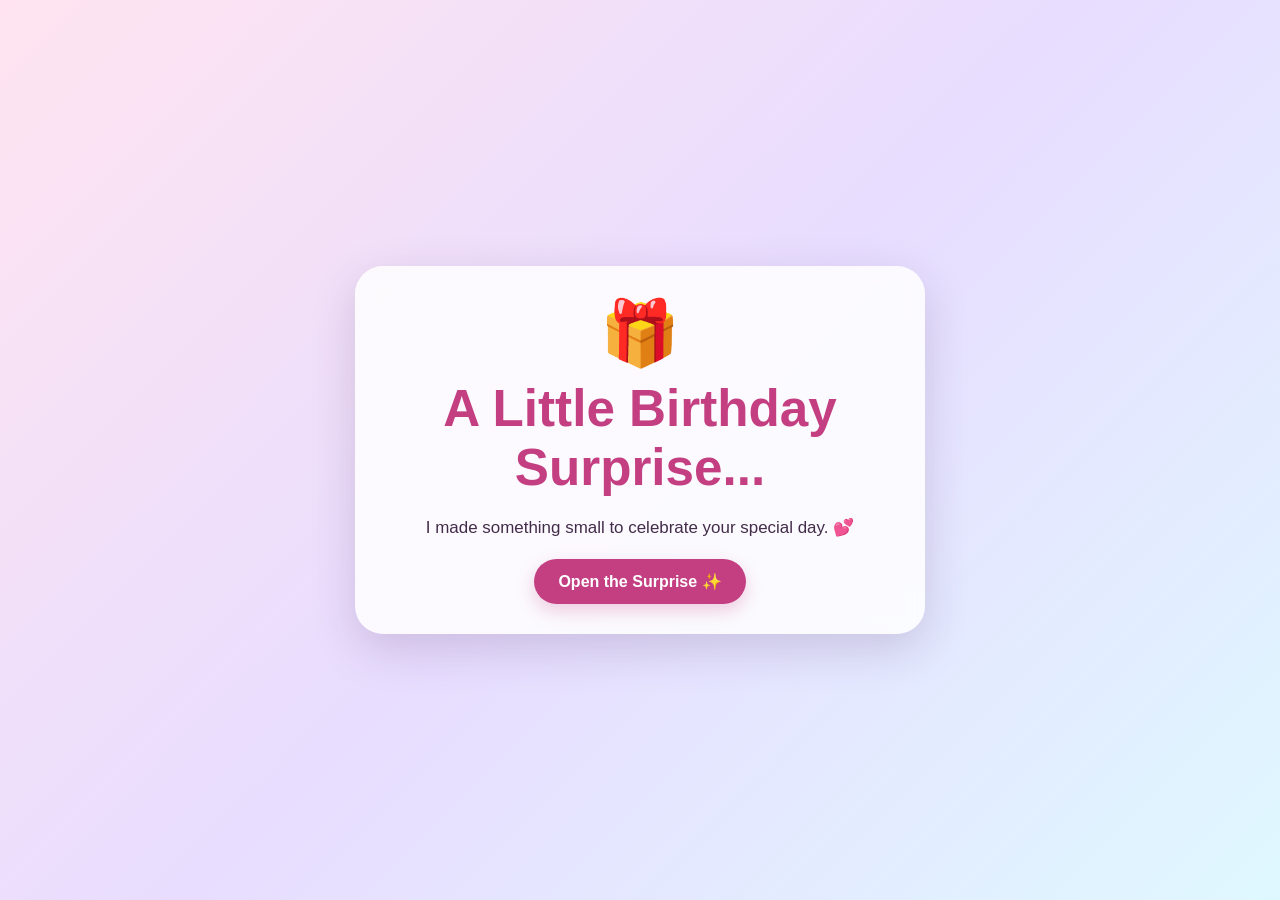
<file: birthday/index.html>
<!DOCTYPE html>
<html lang="en">
<head>
  <meta charset="UTF-8">
  <meta name="viewport" content="width=device-width, initial-scale=1.0">
  <title>Happy Birthday Milkah Elsie 🎂</title>
  <link rel="stylesheet" href="style.css">
</head>

<body>

  <!-- Opening Screen -->
  <section class="screen" id="intro">
    <div class="card">
      <div class="gift">🎁</div>

      <h1>A Little Birthday Surprise...</h1>

      <p>
        I made something small to celebrate your special day. 💕
      </p>

      <button onclick="start()">
        Open the Surprise ✨
      </button>
    </div>
  </section>


  <!-- Birthday Screen -->
  <section class="screen hidden" id="birthday">

    <div class="card">

      <h1>Happy Birthday, Milcah! 🎉</h1>
<hr>
      <p>
         Make a wish then blow off the candles
      </p>
<hr>
<hr>
      <!-- Cake -->
      <div class="cake-wrap">

        <div class="age" id="age">
          22 YEARS
        </div>

        <div class="candle c1">
          <div class="flame"></div>
        </div>

        <div class="candle c2">
          <div class="flame"></div>
        </div>

        <div class="candle c3">
          <div class="flame"></div>
        </div>

        <div class="cake"></div>

      </div>


      <p id="instruction">
        🕯️ Tap the button to blow out the candles!
      </p>
<hr>
      <button id="blowBtn" onclick="blow()">
        Blow Out the Candles 🎂
      </button>


      <!-- Letter -->
      <div class="hidden" id="after">

        <p id="celebrate">
          🎉 23 YEARS! 🎉
        </p>


        <div class="message">

          <p>
            <strong>Dear Milkah Elsie,</strong>
          </p>

          <p>
            Happy Birthday! 🥳🎂
          </p>

          <p>
            Hello Milcah🤗, today I just want you to know how happy I am for you,
            and how grateful I am to God for your life.
          </p>

          <p>
            I truly appreciate the friendship we have shared so far.
            I have enjoyed being your friend, and I am grateful for
            the things I have learned from you along the way.
          </p>

          <p>
            I pray🙏 that God gives you a long life filled with blessings,
            happiness, peace, and many beautiful moments.
            May He guide your steps, protect you, and give you many
            more reasons to smile🫠🫠
          </p>

          <p>
            May this new chapter of your life be filled with wonderful
            opportunities, growth, and memories that you will always cherish.
          </p>

          <p>
            Enjoy your day. 🎂✨
          </p>

          <p class="signature">
            With appreciation,<br>
            John G. ❤️
          </p>

        </div>


        <p class="feedback">
          <strong>
            I will be pleased to hear from you. 😊💬
          </strong>
        </p>
        <a
  href="https://wa.me/254790712550"
  class="whatsapp-btn">
  💬 Send Me a Message
  </a>

      </div>

    </div>

  </section>


  <script src="script.js"></script>

</body>
</html>
</file>
<file: birthday/style.css>
* {
  box-sizing: border-box;
}

body {
  margin: 0;
  min-height: 100vh;
  font-family: Arial, sans-serif;
  background: linear-gradient(
    135deg,
    #ffe4f0,
    #e8ddff,
    #dff8ff
  );
  color: #432c49;
  text-align: center;
  overflow-x: hidden;
}

.screen {
  min-height: 100vh;
  display: flex;
  align-items: center;
  justify-content: center;
  padding: 22px;
}

.card {
  width: min(92vw, 570px);
  padding: 30px 22px;
  border-radius: 28px;

  background: rgba(255, 255, 255, 0.84);

  backdrop-filter: blur(8px);

  box-shadow:
    0 15px 45px rgba(70, 40, 90, 0.18);
}

h1 {
  font-size: clamp(2rem, 8vw, 3.2rem);
  margin: 8px 0;
  color: #c33f82;
}

p {
  font-size: 1.06rem;
  line-height: 1.65;
}

button {
  border: none;
  border-radius: 999px;

  padding: 13px 24px;

  font-size: 1rem;
  font-weight: bold;

  cursor: pointer;

  background: #c33f82;
  color: white;

  box-shadow:
    0 7px 18px rgba(195, 63, 130, 0.25);
}

button:active {
  transform: scale(0.97);
}

.hidden {
  display: none !important;
}


/* Gift */

.gift {
  font-size: 4rem;
}


/* Cake */

.cake-wrap {
  margin: 35px auto 20px;

  position: relative;

  width: 250px;
  height: 255px;
}

.cake {
  position: absolute;

  bottom: 15px;
  left: 25px;

  width: 200px;
  height: 110px;

  background: #b86c9e;

  border-radius:
    18px 18px 25px 25px;
}


/* Cake top */

.cake::before {
  content: "";

  position: absolute;

  top: -32px;
  left: 0;

  width: 200px;
  height: 55px;

  background: #f6c7df;

  border-radius: 50%;

  box-shadow:
    0 10px #9d5b91;
}


/* Cake icing */

.cake::after {
  content: "";

  position: absolute;

  top: 8px;
  left: 15px;

  width: 170px;
  height: 18px;

  border-radius: 50%;

  background: #fff0f8;
}


/* Candles */

.candle {
  position: absolute;

  z-index: 3;

  bottom: 125px;

  width: 18px;
  height: 70px;

  background:
    repeating-linear-gradient(
      45deg,
      #fff 0 8px,
      #f29ac2 8px 16px
    );

  border-radius: 5px;
}

.c1 {
  left: 88px;
}

.c2 {
  left: 116px;
}

.c3 {
  left: 144px;
}


/* Flames */

.flame {
  position: absolute;

  top: -30px;
  left: 2px;

  width: 14px;
  height: 24px;

  background: #ffb300;

  border-radius: 50%;

  box-shadow:
    0 0 18px #ffcf55;

  animation:
    flicker 0.6s infinite alternate;
}

@keyframes flicker {

  to {
    transform:
      scale(1.15)
      translateY(-2px);
  }

}


/* Age */

.age {
  position: absolute;

  z-index: 5;

  top: -30px;
  left: 0;

  width: 100%;

  font-size: 2.25rem;

  font-weight: 700;

  color: #b72f78;
}


/* Letter */

.message {
  margin-top: 22px;

  text-align: left;

  background: #fff9fc;

  padding: 22px;

  border-radius: 20px;

  border: 1px solid #f0c9dd;
}

.signature {
  text-align: right;

  font-weight: bold;

  font-size: 1.1rem;
}

.feedback {
  margin-top: 25px;
}

#celebrate {
  font-size: 1.2rem;

  font-weight: bold;

  color: #b72f78;
}


/* Confetti */

.confetti {
 position :fixed;

  top: -15px;

  width: 9px;
  height: 18px;

  animation:
    fall 3s linear forwards;

  z-index: 20;
}

@keyframes fall {

  to {
    transform:
      translateY(110vh)
      rotate(720deg);

    opacity: 0;
  }

}
.whatsapp-btn {
  display: inline-block;
  text-decoration: none;
  border: none;
  border-radius: 999px;
  padding: 13px 24px;
  font-size: 1rem;
  font-weight: bold;
  cursor: pointer;
  background: #25D366;
  color: white;
  box-shadow: 0 7px 18px rgba(37, 211, 102, 0.25);
}

.whatsapp-btn:active {
  transform: scale(0.97);
}
</file>
